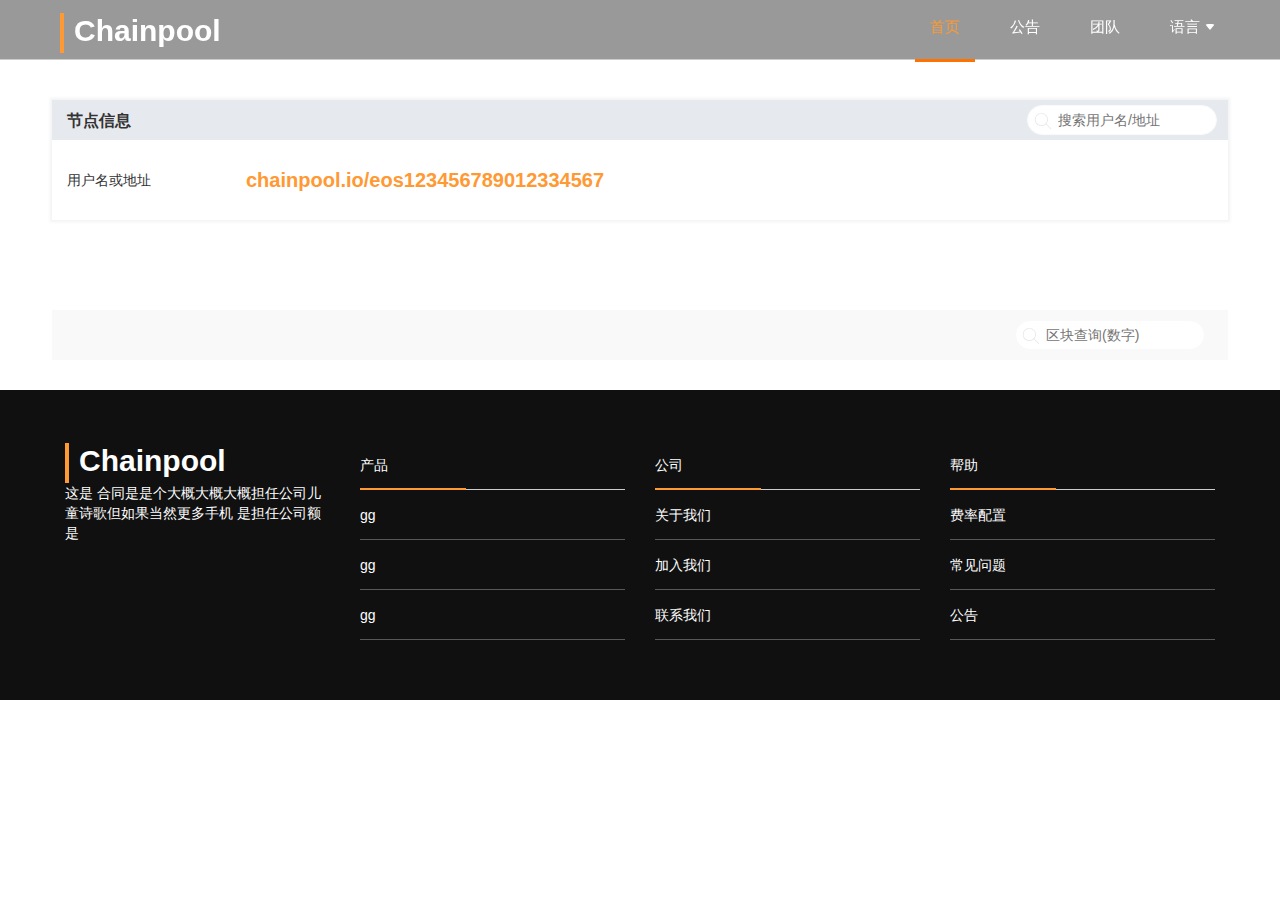
<file: chain.html>
<!DOCTYPE html>
<html lang="en">
<head>
	<meta charset="UTF-8">
	<meta name="viewport" content="width=device-width, initial-scale=1.0">
	<meta http-equiv="X-UA-Compatible" content="ie=edge">
	<title>链池-链</title>
	<link rel="stylesheet" href="css/comment.css?v=1.0.2">
	<link rel="stylesheet" href="css/chain.css?v=1.0.1">
    <!--<link rel="stylesheet" href="css/main.css?v=1.0.0"> -->
	<link rel="stylesheet" href="css/bootstrap.css">
</head>
<body>
<nav>
	<div class="nav-box clearfix">
		<!-- logo -->
		<div class="nav-logo">
			<a href="index.html"><!-- <img src="img/logo.png" alt=""> --><span class="line"></span>Chainpool</a>
		</div>

		<!-- 控制menu -->
		<div class="nav-menu">
			<span></span>
			<span></span>
			<span></span>
		</div>
		<!-- 菜单 -->
		<ul class="nav-list">
			<li><a href="index.html" class="active">首页</a></li>
			<li><a href="notice.html">公告</a></li>
			<li><a href="">团队</a></li>
			<li>
				<a href="" class="">语言<div class="carect"></div></a>
				<ul class="menu">
					<li><a href="">中文</a></li>
					<li><a href="">English</a></li>
					<li><a href="">韩文</a></li>
					<li><a href="">日文</a></li>
				</ul>
			</li>
		</ul>
	</div>
</nav>
<!-- mian -->
<div class="node-box clearfix">
    <div id="node-dec" class="node-dec">
		<div class="search addr-search">
			<img src="./img/search.svg">
			<input type="text" name="search" placeholder="搜索用户名/地址" id="addrkeyword">
		</div>
		<table border="0">
			<tr class="tr-title">
				<th>节点信息</th>
			</tr>
			<tr class="tr-dec">
				<td>用户名或地址</td>
				<td class="user-name">chainpool.io/eos123456789012334567</td>
				<!-- <td>地址</td>
				<td class="user-addr">qweerrtry243435657687892342243</td> -->
			</tr>
	    </table>
    </div>
    <div id="user-dec" class="user-dec  fl clearfix">
		<!-- <table border="0">
			<tr class="tr-title">
				<th>用户相关信息</th>
			</tr>
			<tr class="tr-dec">
				<td>用户数</td>
				<td class="">2343534<span class="fr">人(待定)</span></td>
				<td>投票年化利率</td>
				<td class="">55%</td>
				<td class="">万币收益</td>
				<td class="">
					<p class="fl fz"><span>23435</span>(币数)</p>
					<p class="fl fz" style="text-align: right;"><span>2352345346</span>(RMB)</p>
				</td>
			</tr>
	    </table> -->
    </div>
     <div id="chain" class="chain-dec fl clearfix">
		<!-- <table border="0">
			<tr class="tr-title">
				<th>节点基本信息</th>
			</tr>
			<tr class="tr-dec">
				<td>
					<span>排名</span>
					<span>1</span>
				</td>
				<td>
					<span>得票数</span>
					<span>1</span>
				</td>
				<td>
					<span>昨日出块数</span>
					<span>1</span>
				</td>
				<td>
					<span>昨日完成度</span>
					<span>1</span>
				</td>
				<td>
					<span>分红比例</span>
					<span>1</span>
				</td>
				<td>
					<span>佣金比例</span>
					<span>1</span>
				</td>
			</tr>
	    </table> -->
    </div>
</div>
<div class="pos-row-box">
	<div class="pos-row clearfix" id="pos-box">
	    <!-- <div class="col-md-12" id="pos-box">
			<ul class="clearfix">
			 	<li class="node-title-box">
			 		<img src="http://www.eosforce.io/imgs/newlogotm.png" style="width:50px;height: 50px">
			 		<span class="node-title">eos</span>
			 		<span class="">全链年化通胀率</span>
			 		<span class="node-rank">12</span>
			 	</li>
			 	<li class="node">
			 		<span class="">发行总量</span>
			 		<span class="node-rank">12</span>
			 		<span class="">昨日发行量</span>
			 		<span class="node-rank">12</span>
			 	</li>
			 	<li class="node">
			 		<span class="">总投票量</span>
			 		<span class="node-rank">12</span>
			 		<span class="">币美元单价</span>
			 		<span class="node-rank"></span>
			 	</li>
			 	<li class="node">
			 		<span class="">投票参与率</span>
			 		<span class="node-rank">12</span>
			 		<span class="">昨日发行市值</span>
			 		<span class="node-rank">12</span>
			 	</li>
			
			 </ul>
		</div> -->
	</div>
</div>
<div id="block-box" class="block-box clearfix">
	    <div class="block-search-box">
	    	<div class="search block-search">
				<img src="./img/search.svg">
				<input type="text" name="search" placeholder="区块查询(数字)" id="block-search" oninput="javascript:this.value=this.value.replace(/[^\d]/g,'')">
			</div>
	    </div>
	  
	<!-- <table border="0" id="block-lists">
		<tr class="block-tr" style="position: relative;">
			<th>区块</th>
			<th class="search block-search">
				<img src="./img/search.svg">
				<input type="text" name="search" placeholder="区块查询">
			</th>
		</tr>
		<tr class="tr-title">
			<th>块高度</th>
			<th>时间戳</th>
			<th>块奖励</th>
			<th>手续费</th>
		</tr>
		<tr class="tr-dec">
			<td class="t-1">1</td>
			<td class="t-2">2</td>
			<td class="t-3">3</td>
			<td class="t-4">4</td>
		</tr>
    </table> -->
</div>
<!-- main -->
<footer>
	<div class="footer-row clearfix">
		 <div class="col-md-3">
		 	<a class="footer-logo"><span class="line"></span>Chainpool</a>
		 	<p>这是 合同是是个大概大概大概担任公司儿童诗歌但如果当然更多手机   是担任公司额是</p>
		 </div>
		 <div class="col-md-3">
		 	<div class="title-box"><span>产品</span></div>
		 	<ul class="footer-nav">
		 		<li><a href="">gg</a></li>
		 		<li><a href="">gg</a></li>
		 		<li><a href="">gg</a></li>
		 	</ul>
		 </div>
		 <div class="col-md-3">
		 	<div class="title-box"><span>公司</span></div>
		 	<ul class="footer-nav">
		 		<li><a href="">关于我们</a></li>
		 		<li><a href="">加入我们</a></li>
		 		<li><a href="">联系我们</a></li>
		 	</ul>
		 </div>
		 <div class="col-md-3">
		 	<div class="title-box"><span>帮助</span></div>
		 	<ul class="footer-nav">
		 		<li><a href="">费率配置</a></li>
		 		<li><a href="">常见问题</a></li>
		 		<li><a href="">公告</a></li>
		 	</ul>
		 </div>
	</div>
</footer>
</body>
<script src="http://www.jq22.com/jquery/jquery-1.10.2.js"></script>
<script type="text/javascript" src="js/main.js?v=1.0.4"></script>
<script type="text/javascript" src="js/header.js?v=1.0.6"></script>
</html>
</file>
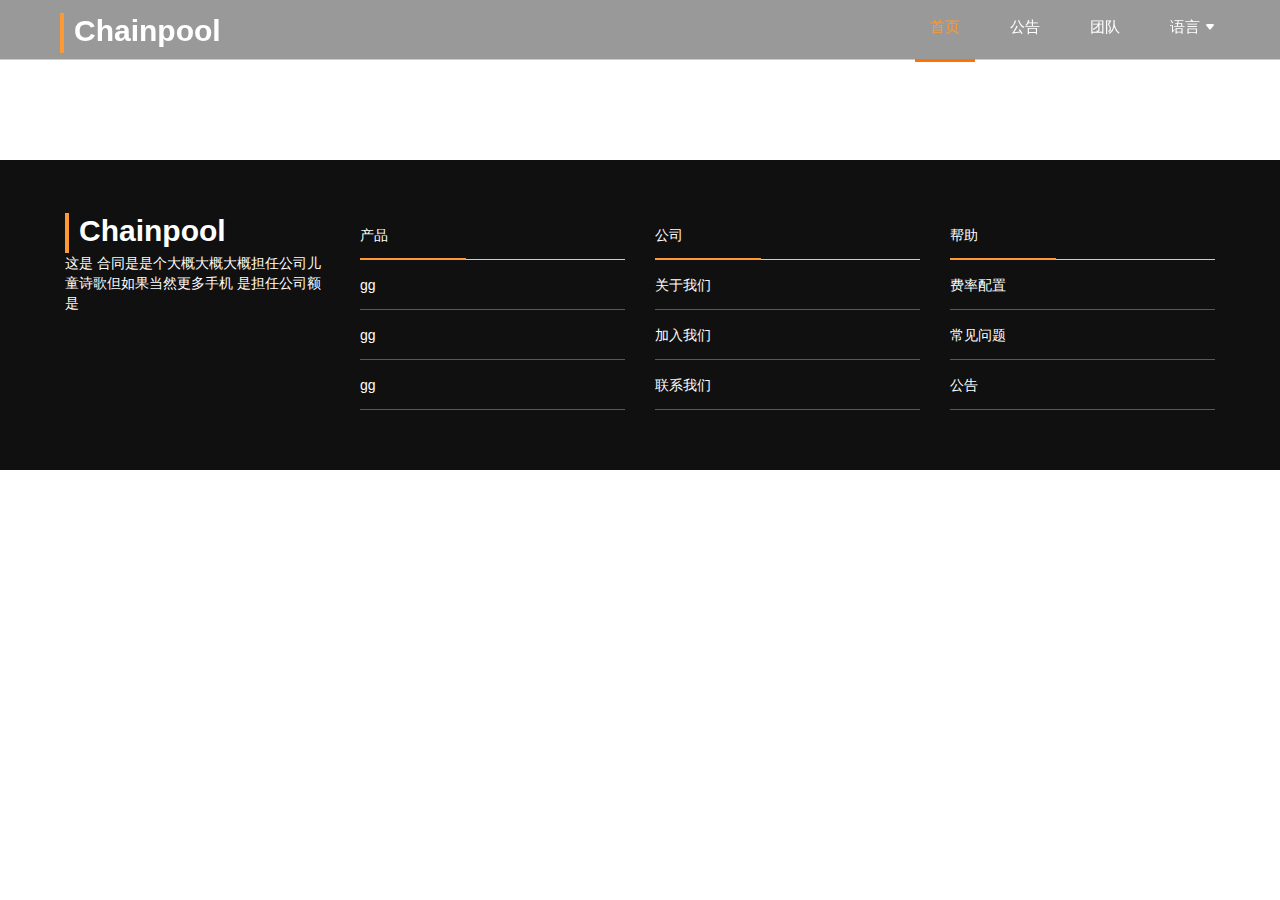
<file: node.html>
<!DOCTYPE html>
<html lang="en">
<head>
	<meta charset="UTF-8">
	<meta name="viewport" content="width=device-width, initial-scale=1.0">
	<meta http-equiv="X-UA-Compatible" content="ie=edge">
	<title>链池-节点</title>
	<link rel="stylesheet" href="css/comment.css?v=1.0.1">
	<link rel="stylesheet" href="css/chain.css?v=1.0.0">
<!-- 	<link rel="stylesheet" href="css/main.css?v=1.0.0"> -->
	<link rel="stylesheet" href="css/bootstrap.css">
</head>
<body>
<nav>
	<div class="nav-box clearfix">
		<!-- logo -->
		<div class="nav-logo">
			<a href="index.html"><!-- <img src="img/logo.png" alt=""> --><span class="line"></span>Chainpool</a>
		</div>

		<!-- 控制menu -->
		<div class="nav-menu">
			<span></span>
			<span></span>
			<span></span>
		</div>
		<!-- 菜单 -->
		<ul class="nav-list">
			<li><a href="index.html" class="active">首页</a></li>
			<li><a href="notice.html">公告</a></li>
			<li><a href="">团队</a></li>
			<li>
				<a href="" class="">语言<div class="carect"></div></a>
				<ul class="menu">
					<li><a href="">中文</a></li>
					<li><a href="">English</a></li>
					<li><a href="">韩文</a></li>
					<li><a href="">日文</a></li>
				</ul>
			</li>
		</ul>
	</div>
</nav>
<!-- mian -->

<div class="node-box clearfix">
	    <div class="chain_addr pos-row" id="chain_addr" style="">
		<!-- 	<ul class="clearfix">
			 	<li class="">
			 		<img src="http://www.eosforce.io/imgs/newlogotm.png" style="width:60px;height: 60px">
			 		<span class="fw">eos</span>
			 	</li>
			 	<li class="">
			 		<label>链用户名</label><span class=""></span>
			 		<label>链地址</label><span class=""></span>
			 	</li>
			</ul> -->
	    </div>
  

    <div id="user-box" class="user-box  clearfix">
		<!-- <table border="0">
			<tr class="tr-title">
				<th>用户信息</th>
			</tr>
			<tr class="tr-dec">
				<td>用户名</td>
				<td class="fw">2343534</td>
				<td>用户地址</td>
				<td class="fw">55%</td>
			</tr>
	    </table>
	    	<table border="0">
			<tr class="tr-title">
				<th>收益信息</th>
			</tr>
			<tr class="tr-dec">
				<td>历史总收益</td>
				<td class="fw">2343534</td>
				<td>未提取收益</td>
				<td class="fw">55%</td>
			</tr>
	    </table>
	    <table border="0">
			<tr class="tr-title">
				<th>动态信息</th>
			</tr>
			<tr class="tr-dec">
				<td>最新总余额</td>
				<td class="fw">2343534</td>
				<td>最新抵押币量</td>
				<td class="fw">55%</td>
			</tr>
	    </table> -->
    </div>
 
</div>

<div id="vote-box" class="vote-box clearfix">
	<!-- <table border="0" id="vote-lists">
		<tr class="block-tr" style="position: relative;">
			<th>投票历史</th>
		</tr>
		<tr class="tr-title">
			<th>时间</th>
			<th>开始抵押</th>
			<th>接触抵押</th>
			<th>节点投票</th>
			<th>提现利息</th>
			<th>币量</th>
		</tr>
		<tr class="tr-dec">
			<td class="t-1">1</td>
			<td class="t-2">2</td>
			<td class="t-3">3</td>
			<td class="t-4">4</td>
			<td class="t-4">5</td>
			<td class="t-4">6</td>
		</tr>
    </table> -->
</div>
<!-- main -->
<footer>
	<div class="footer-row clearfix">
		 <div class="col-md-3">
		 	<a class="footer-logo"><span class="line"></span>Chainpool</a>
		 	<p>这是 合同是是个大概大概大概担任公司儿童诗歌但如果当然更多手机   是担任公司额是</p>
		 </div>
		 <div class="col-md-3">
		 	<div class="title-box"><span>产品</span></div>
		 	<ul class="footer-nav">
		 		<li><a href="">gg</a></li>
		 		<li><a href="">gg</a></li>
		 		<li><a href="">gg</a></li>
		 	</ul>
		 </div>
		 <div class="col-md-3">
		 	<div class="title-box"><span>公司</span></div>
		 	<ul class="footer-nav">
		 		<li><a href="">关于我们</a></li>
		 		<li><a href="">加入我们</a></li>
		 		<li><a href="">联系我们</a></li>
		 	</ul>
		 </div>
		 <div class="col-md-3">
		 	<div class="title-box"><span>帮助</span></div>
		 	<ul class="footer-nav">
		 		<li><a href="">费率配置</a></li>
		 		<li><a href="">常见问题</a></li>
		 		<li><a href="">公告</a></li>
		 	</ul>
		 </div>
	</div>
</footer>
</body>
<script src="http://www.jq22.com/jquery/jquery-1.10.2.js"></script>
<!-- <script type="text/javascript" src="js/main.js?v=1.0.9"></script> -->
<script type="text/javascript" src="js/search.js?v=1.0.0"></script>
<script type="text/javascript" src="js/header.js?v=1.0.6"></script>

</html>
</file>
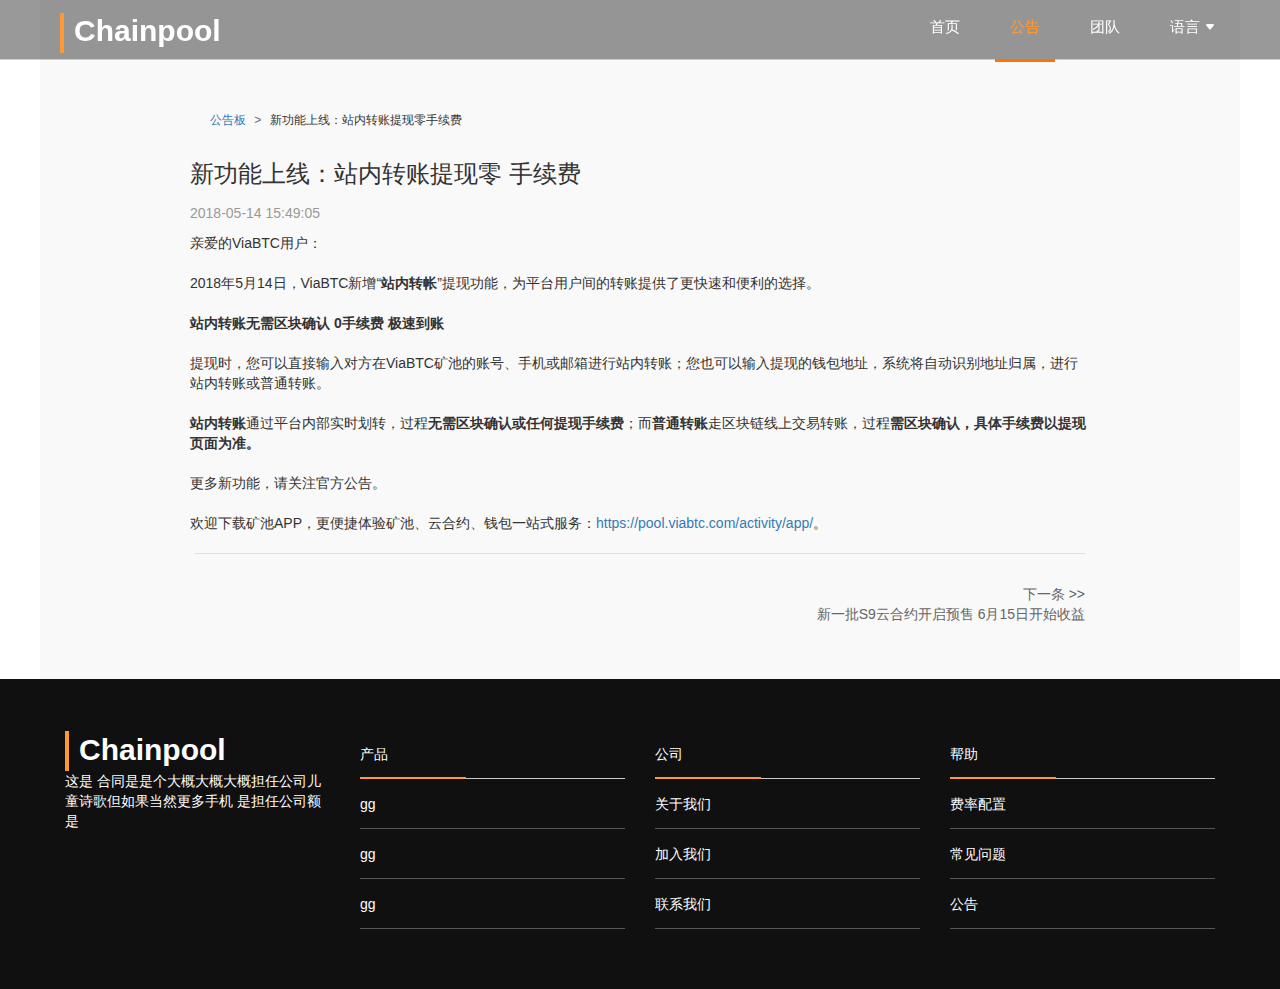
<file: notice_dec.html>
<!DOCTYPE html>
<html lang="en">
<head>
	<meta charset="UTF-8">
	<meta name="viewport" content="width=device-width, initial-scale=1.0">
	<meta http-equiv="X-UA-Compatible" content="ie=edge">
	<title>链池-公告</title>
	<link rel="stylesheet" href="css/comment.css?v=1.0.1">
	<link rel="stylesheet" href="css/notice.css?v=1.0.1">
	<link rel="stylesheet" href="css/bootstrap.css">
</head>
<body>
<nav>
	<div class="nav-box clearfix">
		<!-- logo -->
		<div class="nav-logo">
			<a href="index.html"><!-- <img src="img/logo.png" alt=""> --><span class="line"></span>Chainpool</a>
		</div>

		<!-- 控制menu -->
		<div class="nav-menu">
			<span></span>
			<span></span>
			<span></span>
		</div>

		<!-- 菜单 -->
		<ul class="nav-list">
			<li><a href="index.html" >首页</a></li>
			<li><a href="" class="active">公告</a></li>
			<li><a href="">团队</a></li>
			<li>
				<a href="" class="">语言<div class="carect"></div></a>
				<ul class="menu">
					<li><a href="">中文</a></li>
					<li><a href="">English</a></li>
					<li><a href="">韩文</a></li>
					<li><a href="">日文</a></li>
				</ul>
			</li>
		</ul>
	</div>
</nav>
<!-- mian -->
<!-- 轮播 -->
<!-- notic -->
<div class="f_wrapper">
  <div class="infoMod_bulletin">
    <div class="msgContainer">
      <div class="breadcrumb">
        <span class="breadcrumb-item">
          <a href="/cp/notice.html" class="active">公告板</a>
        </span>
        <span class="breadcrumb-item">
          新功能上线：站内转账提现零手续费
        </span>
      </div>
      <div class="msgHd">
        <h3 class="msgTitle">新功能上线：站内转账提现零 手续费</h3>
        <p class="msgTime">2018-05-14 15:49:05</p>
      </div>
      <div class="msgBd">
        <div>亲爱的ViaBTC用户：</div><div><br></div><div>2018年5月14日，ViaBTC新增“<span style="font-weight: bold;">站内转帐</span>”提现功能，为平台用户间的转账提供了更快速和便利的选择。</div><div><br></div><div><span style="font-weight: bold;">站内转账无需区块确认 0手续费 极速到账</span></div><div><span style="font-weight: bold;"><br></span></div><div><div>提现时，您可以直接输入对方在ViaBTC矿池的账号、手机或邮箱进行站内转账；您也可以输入提现的钱包地址，系统将自动识别地址归属，进行站内转账或普通转账。</div><div><br></div><div><span style="font-weight: bold;">站内转账</span>通过平台内部实时划转，过程<span style="font-weight: bold;">无需区块确认或任何提现手续费</span>；而<span style="font-weight: bold;">普通转账</span>走区块链线上交易转账，过程<span style="font-weight: bold;">需区块确认，具体手续费以提现页面为准。</span></div></div><div><br></div><div>更多新功能，请关注官方公告。</div><div><br></div><div>欢迎下载矿池APP，更便捷体验矿池、云合约、钱包一站式服务：<a href="https://pool.viabtc.com/activity/app/" target="_blank">https://pool.viabtc.com/activity/app/</a>。</div><div><br></div> 
      </div>
      <div class="msgFt">
        <div class="prev">
        </div>
        <div class="next">
          <a class="nextLink" href="">
            <div>下一条 &gt;&gt;</div>
            <span>新一批S9云合约开启预售  6月15日开始收益</span>
          </a>
        </div>
      </div>
    </div>
  </div>
</div>
<!-- main -->
<footer>
	<div class="footer-row clearfix">
		 <div class="col-md-3">
		 	<a class="footer-logo"><span class="line"></span>Chainpool</a>
		 	<p>这是 合同是是个大概大概大概担任公司儿童诗歌但如果当然更多手机   是担任公司额是</p>
		 </div>
		 <div class="col-md-3">
		 	<div class="title-box"><span>产品</span></div>
		 	<ul class="footer-nav">
		 		<li><a href="">gg</a></li>
		 		<li><a href="">gg</a></li>
		 		<li><a href="">gg</a></li>
		 	</ul>
		 </div>
		 <div class="col-md-3">
		 	<div class="title-box"><span>公司</span></div>
		 	<ul class="footer-nav">
		 		<li><a href="">关于我们</a></li>
		 		<li><a href="">加入我们</a></li>
		 		<li><a href="">联系我们</a></li>
		 	</ul>
		 </div>
		 <div class="col-md-3">
		 	<div class="title-box"><span>帮助</span></div>
		 	<ul class="footer-nav">
		 		<li><a href="">费率配置</a></li>
		 		<li><a href="">常见问题</a></li>
		 		<li><a href="">公告</a></li>
		 	</ul>
		 </div>
	</div>
</footer>
</body>
<script src="http://www.jq22.com/jquery/jquery-1.10.2.js"></script>
<script type="text/javascript" src="js/header.js?v=1.0.6"></script>

</html>
</file>
<file: css/comment.css>
@charset "UTF-8";

* {
  margin: 0;
  padding: 0;
  -webkit-font-smoothing: antialiased;
}

.line{
  display: inline-block;
  width: 4px;
  height: 40px;
  vertical-align: bottom;
  margin-right: 10px;
  background: #f93
}
.clearfix::after {
    content: '';
    display: block;
    clear: both;
}
ul{
  list-style: none
}
/*
    导航组件
*/
nav {
  width:100%;
  height: 60px;
  -webkit-box-sizing: border-box;
  box-sizing: border-box;
  /*-webkit-box-shadow: 0 2px 4px #ccc;
  box-shadow: 0 2px 4px #ccc;*/
  border-bottom: 1px solid #ccc;
  padding: 10px 0;
  position:fixed;
  z-index: 10;
  background: rgba(0,0,0,.4);
}
nav .nav-box{
   max-width: 1200px;
    margin: 0  auto;
}
nav li, nav a {
  text-decoration: none;
  list-style: none;
}
nav .nav-logo {
  width: auto;
  height: 100%;
  margin-left: 20px;
  float: left;
}
nav .nav-logo a, nav .nav-logo li, nav .nav-logo ol, nav .nav-logo span, nav .nav-logo p {
  font-size: 30px;
  font-weight: bold;
  list-style: none;
  color: #fff;
  text-decoration: none;
}
nav .nav-logo img {
  max-width: 100%;
  max-height: 100%;
}
nav ::-webkit-scrollbar {
  display: none;
}
nav .nav-list {
  /*nav-list*/
  -webkit-box-sizing: border-box;
  box-sizing: border-box;
  float: right;
/*  margin-right: 20px;*/
  height: 60px;
 
}
.nav-list > li > a {
    color: #fff;
    font-size: 1.2em;
    padding: 1.8em 0.5em;
    position: relative;
    font-family: 'Nova Round', cursive;
}
.nav-list > li > a:hover, .nav-list > li > a:focus,.nav-list li a.active {
    color: #ff7200;
}
.nav-list > li > a:before {
    content: '';
    position: absolute;
    bottom: -18px;
    background: #ff7200;
    height: 3px;
    width: 0;
    left: 0;
  transition:.5s all;
}
.nav-list li  a:hover:before,.nav-list li a.active:before{
  width: 100%;
}

nav .nav-list > li {
  position: relative;
  list-style: none;
  float: left;
  text-align: center;
  height:100%
}

nav .nav-list > li .active {
  color: #f93;
  /*background: #f93;*/
}
nav .nav-list > li a {
  color: #fff;
  display: inline-block;
  line-height: 32px;
  padding: 1px 15px;
  margin: 0 10px;
  font-size: 15px;
  border-radius: 5px;
  text-decoration: none;
}

nav .nav-list > li a:hover {
  color: #f93;
 /* background-color: #f93;*/
}
nav .nav-list > li .menu {
  min-width: 100px;
  background: #fff;
  -webkit-box-shadow: 0 2px 10px #ccc;
  box-shadow: 0 2px 10px #ccc;
  position: absolute;
  border-radius: 5px;
  white-space: nowrap;
  left: 0;
  height: 0;
  top:58px;
   z-index: 10;
  overflow: hidden;
  -webkit-transition: 1s;
  transition: 1s;
}

nav .nav-list > li .menu li a {
  display: -webkit-box;
  display: -ms-flexbox;
  display: flex;
  margin: 0;
  color:#333;
}
nav .nav-list > li .menu li a:hover {
  color:#f93;
}
nav .nav-list > li:hover .menu {
  height: auto;
}
nav .nav-menu {
  display: none;
  z-index: 999;
  background: #fff;
  cursor: pointer;
}

nav .open {
  left: 0% !important;
  overflow: auto;
  box-shadow: 2px 0px 8px #ccc;
}

.container-fluid {
  width: 100%;
  padding-bottom: 10px;
}

.carect {
  position: relative;
  width: 0;
  height: 0;
  margin-left: 5px;
  margin-bottom: 2px;
  border-top: 6px solid;
  border-left: 5px solid transparent;
  border-right: 5px solid transparent;
  border-radius: 10px;
  display: inline-block;
}
@media (max-width: 1200px) {
  nav .nav-list {
    position: fixed;
    height: 100%;
    top: 0;
    padding-top: 10px;
    width: 60%;
    background: #fff;
    left: -60%;
    -webkit-transition: 1s;
    transition: 1s;
     z-index: 10
  }
  nav .nav-list > li {
    width: 100%;
    margin: 0;
    overflow: hidden;
    height: auto;
    margin-bottom: 15px;
  }
  nav .nav-list > li a {
    width: 100%;
    border-radius: 0;
    margin: 0;
    color: #333
  }
  nav .nav-list > li .menu {
    position: relative;
    width: 100%;
    text-align: center;
    border-radius: 0;
    -webkit-box-shadow: 0 -1px 7px #ccc inset;
    box-shadow: 0 -1px 7px #ccc inset;
  }
  nav .nav-menu {
    display: block;
    float: right;
    padding: 8px 5px;
    position: relative;
    border: 1px solid #ccc;
    border-radius: 5px;
    margin-right: 15px;
  }
  nav .nav-menu span {
    height: 2px;
    width: 25px;
    display: block;
    background: #CCC;
    border-radius: 10px;
  }
  nav .nav-menu span + span {
    margin-top: 6px;
  }

}
/*footer*/
footer{
  background: rgba(16,16,16,1);
  color: #fff;
}
.footer-row{
  max-width: 1200px;
  padding:50px 10px;
  margin:0 auto;
}
.footer-logo{
  font-size: 30px;
    font-weight: bold;
    list-style: none;
    color: #fff;
    text-decoration: none;
}
.title-box{
  height: 50px;
  line-height: 50px;
  border-bottom: 1px solid #ccc;
  position: relative;
}
.title-box:after{
  content: "";
  display: inline-block;
  position: absolute;
  width: 40%;
  height: 2px;
  bottom: -1px;
  left:0;
  background: #f93
}
.footer-nav li{
    height: 50px;
    line-height: 50px;
    border-bottom: 1px solid rgba(255,255,255,.3)
}
.footer-nav li a{
     color: #fff;
}
</file>
<file: css/chain.css>
.node-box{
	position: relative;
	max-width: 1200px;
	margin:0 auto;
}
table,tbody,th,tr,.tr-title{
	display: inline-block;
	width: 100%;
}
tbody{
    box-shadow: 0 0 3px 2px rgba(0,0,0,.05);
}
.fl{
	float: left;
	width: 50%;
	padding: 0 1%;
}
.fr{
	float: right;
	color: #333;
	font-size: 14px;
	font-weight: normal;
}
.fz{
	color: #333;
	font-size: 14px;
	font-weight: normal;
}
.fw{
	 color: #f93;
    font-weight: bold;
    font-size: 18px;
     word-wrap:break-word; 
     word-break:normal; 
}
#pos-box .fz{
	font-weight: bold;
	font-size: 18px
}
/*.node-dec table{
	padding-top:100px;
}*/
.node-dec{
	padding:100px 1% 0;
}
.tr-title{
  width: 100%;
  background: #E6E9ED;
  height: 40px;
  line-height: 40px;
  color: #333;
  font-size: 16px;
  font-weight: bold;
  padding:0 15px;
}
.tr-dec{
/*    padding-left: 15px;
    padding-right: 15px;*/
    padding:15px;
}
.node-dec .tr-dec{
   height: 80px;
   line-height: 50px;
}
.node-dec .tr-dec td:nth-child(1),
.node-dec .tr-dec td:nth-child(3){
	width: 10%;
}
.node-dec .tr-dec td:nth-child(2),
.node-dec .tr-dec td:nth-child(4){
	width: 40%;
}
#user-dec,#chain,#block-box,#vote-box{
	margin-top:30px;
	margin-bottom: 30px
}
.user-name,.user-addr{
	font-size: 20px;
	font-weight: 600;
	color: #f93
}
.user-dec td,
.chain-dec td,
.user-box td{
	display: block;
	padding-top:10px;
}

.user-dec td span.fr,
.chain-dec td span.fr,
.user-box td span.fr{
	float: right;
	font-weight: normal;
	color: #333;
	font-size: 14px
}
#user-dec td:nth-child(even),#chain td span:nth-child(even){
	height: 60px;
	line-height: 50px;
	color: #f93;
	font-weight: bold;
	font-size: 18px;
	padding-bottom: 10px;
	border-bottom: 1px solid #f9f9f9;
}
#use-box td:nth-child(even){
	height: 60px;
	line-height: 50px;
	color: #f93;
	font-weight: bold;
	font-size: 18px;
	padding-bottom: 10px;
	border-bottom: 1px solid #f9f9f9;
}
.user-dec td:last-child,.chain-dec td:last-child,.user-box td:last-child{
  border-bottom: none !important
}
.user-box table{
	float: left;
	width: 33.33%;
	padding:0 1%;
}
p.fz span{
	color: #f93;
    font-weight: bold;
    font-size: 18px;
    margin-right: 20px
}
#chain td,#chain_dec td{
	display: inline-block;
	width: 50%;
	float: left;
}
#chain td:nth-child(5),#chain td:nth-child(6),
#chain_dec td:nth-child(5),#chain_dec td:nth-child(6){
	margin-bottom: 10px;
}
#chain td:nth-child(5) span,#chain td:nth-child(6) span,
#chain_dec td:nth-child(5) span,#chain_dec td:nth-child(6) span{
	border-bottom: none !important
}
#chain td span:nth-child(1),
#chain_dec td span:nth-child(1){
	display: block;
	height: 30px;
}
#chain td span:nth-child(2),
#chain_dec td span:nth-child(2){
	display: block;
	height: 50px;
	line-height: 50px;

}
#chain_dec{
	margin-bottom: 30px;
	padding:100px 1% 0;
}
.pos-row-box,.block-box,.vote-box{
    max-width: 1200px;
    margin:0 auto;
}

.pos-row ul,.chain_addr ul {
    box-shadow: 0 0 3px 2px rgba(0,0,0,.05);
}
.pos-row ul li.node-title-box{
	width: 25%
}
.pos-row ul li {
    float: left;
    width: 25%;
    display: table-cell;
    vertical-align: middle;
    text-align: center;
    height:240px;
    line-height: 60px;
}
.chain_addr ul li{
	float: left;
    display: table-cell;
    vertical-align: middle;
    text-align: center;
    height:120px;
    line-height: 60px;
}
.chain_addr ul li:nth-child(1){
	width: 30%;
}
.chain_addr ul li:nth-child(2){
	width: 70%;
	text-align: left;
}
.pos-row ul li span {
    display: block;
}
#block-lists,#vote-lists{
	padding: 0 1%;
}
#block-lists th{
	float: left;
	width: 25%;
}
#vote-lists th{
	width: 14%;
	float: left;
}
#vote-lists th:first-child{
	float: left;
	width: 30%;
}
#vote-lists .tr-dec td{
	width: 14%;
	float: left;
}
#vote-lists .tr-dec td:first-child{
	width: 30%;
	float: left;
}
.block-tr{
    height: 50px;
    line-height: 50px;
    padding-left: 15px
}
#block-lists .tr-dec,#vote-lists .tr-dec{
	height: 40px;
	line-height: 40px;
	width: 100%;
	padding:0 15px;
}
#block-lists .tr-dec td{
	width: 25%;
	float: left;
}

 .search{
	position: absolute;
	right: 0
}
 .search input{
	border:1px solid #f9f9f9;
	height: 30px;
	border-radius: 15px;
	padding-left: 30px;
	width: 80%
}
 .search img{
    z-index: 10;
    position: relative;
    left:30px;
    width: 20px
}
/*.search.addr-search{
	position: relative;
}*/
.search.addr-search input{
    border: 1px solid #f9f9f9;
    height: 30px;
    border-radius: 15px;
    padding-left: 30px;
    width: 80%;
    margin-top: 5px;
}
.chain_addr{
	padding:100px 1% 0;
}
.block-search-box{
	position: relative;
    height: 50px;
    line-height: 50px;
    margin: 0 1%;
    background: #f9f9f9;
}
</file>
<file: css/main.css>
@charset "UTF-8";

/*# sourceMappingURL=zd-1.0.css.map */
/*轮播*/
.container-box {
  width:100%;
  height:400px;
  padding:0;
  position:relative;
}
.container-box ul li {
  list-style:none;
  display:none;
}
.container-box ul:first-child {
  width:100%;
  height:100%;
}
.container-box ul:first-child li {
  width:100%;
  height:100%;
  float:left;
  position:absolute;
}
.container-box ul li img {
  width:100%;
  height:100%;
}
.container-box .current {
  display:block;
}
#circle {
  position:absolute;
  left:50%;
  margin-left:-47px;
  bottom:1px;
}
#circle li {
  width:12px;
  height:12px;
  background-color:gray;
  border-radius:50%;
  margin:0px 4px;
  display:inline-block;
  cursor:pointer;
}
#circle .current1 {
  background-color:coral;
}

/*pos*/
.pos,.server,.notice,.skills,.team{
  padding:6em 0;
}
.title {
    margin-bottom: 5em;
}
.title h3{
    font-size: 3.5em;
    text-align: center;
    color: #fe7200;
    font-weight: 200;
    position: relative;
    margin-bottom: 1em;
    padding-bottom: 0.3em;
    border-bottom: 1px solid #E4E4E4;
    width: 20%;
    margin: 0 auto;
}
.title h3:before {
    content: '';
    width: 70px;
    height: 3px;
    background: #fe7200;
    position: absolute;
    bottom: -2px;
    left: 35%;
    display: block;
}
.title p {
    font-size: 1em;
    color: #999;
    line-height: 1.8em;
    text-align: center;
    margin-top: 1.5em;
}
.pos-grids {
    text-align: center;
}
.pos-grids h4 {
    font-size: 1.5em;
    margin: 1em 0 .5em;
    color: #000;
    line-height: 1.5em;
  position:relative;
}
p {
    font-size: 1em;
    color: #999;
    line-height: 1.8em;
}
.pos-grids h6 {
    padding: 1px;
    background: #FE7200;
    width: 33%;
    margin: 2em auto 0;
  -webkit-transition:.5s all;
  -moz-transition:.5s all;
  transition:.5s all;
}
.pos-grids:hover h6 {
    width: 55%;
}
/*-- Effect 1--*/
.pos-grids span {
    font-size: 1.8em;
    color: #999;
    display: inline-block;
    border-radius: 50%;
    text-decoration: none;
    z-index: 1;
    padding: 1em;
}
.pos-grids span:after {
  pointer-events: none;
  position: absolute;
  width: 100%;
  height: 100%;
  -webkit-border-radius: 50%;
  -moz-border-radius: 50%;
  border-radius: 50%;
  content: '';
  -webkit-box-sizing: content-box;
  -moz-box-sizing: content-box;
  box-sizing: content-box;
}
.effect-1 {
  background: #E2DFDF;
  -webkit-transition: background 0.5s, color 0.2s;
  -moz-transition: background 0.5s, color 0.2s;
  transition: background 0.5s, color 0.2s;
}
.effect-1:after {
  top: -7px;
  left: -7px;
  padding: 7px;
  box-shadow: 0 0 0 2px #FF7200;
  -webkit-transition: -webkit-transform 0.5s, opacity 0.2s;
  -webkit-transform: scale(0.8);
  -moz-transition: -moz-transform 0.5s, opacity 0.2s;
  -moz-transform: scale(0.8);
  -ms-transform: scale(0.8);
  transition: transform 0.5s, opacity 0.2s;
  transform: scale(0.8);
  opacity: 0;
}
.pos-grids:hover span{
  background:#FF7200;
  color: #fff !important;
}
.pos-grids:hover span:after {
  -webkit-transform: scale(1);
  -moz-transform: scale(1);
  -ms-transform: scale(1);
  transform: scale(1);
  opacity: 1;
}

.pos-row ul{
  box-shadow: 0 0 3px 2px rgba(0,0,0,.05);
  border-radius: 10px
}

.pos-row ul li{
  float: left;
  width: 11.11%;
  display: table-cell;
  vertical-align: middle;
  text-align: center;
  height: 120px;
  line-height: 60px
}

.pos-row ul li img{
  width: 50px;
  height: 50px;
}

.pos-row ul li span{
   display: block;
}

#server .server-list{
    display: table-cell;
    vertical-align: middle;
    text-align: center;
}

#notice .notice-box  li{
   border-bottom: 1px solid #f9f9f9;
   margin-bottom: 20px;
}

/*--team--*/
img.img-responsive {
    width: 100%;
}
.team-grids {
    overflow: hidden;
}
.captn {
    background: #FE7200;
    padding: 2em;
}
.captn h4 {
    font-size: 2em;
    color: #fff;
}
.captn p {
    margin: 0.3em 0 .8em;
    color: #E6D1D1;
}
.captn {
  background: #ff7200;
  padding: 2em;
  position: absolute;
  left: 10%;
  bottom: -70%;
  -webkit-transition:.5s all;
  transition:.5s all;
  -moz-transition:.5s all;
}
.team-grids:hover .captn{
  bottom: 24%;
}
/*--social-icons--*/
.social-icons ul{
  display:inline-block;
  padding: 0;
}
.social-icons ul li {
    position: inherit;
    display: inline-block;
    width: inherit;
}
.social-icons ul li:nth-child(2) {
    margin: 0 .5em;
}
.social-icons ul li:nth-child(3) {
    margin-right: 0.5em;
}
.social-icons ul li a {
    background: url(../images/social-icons.png) no-repeat 0px 0px;
    display: block;
    height: 35px;
    width: 35px;
    border: 1px solid #fff;
    -webkit-transition: .5s all;
    transition: .5s all;
    -moz-transition: .5s all;
}
.social-icons ul li a:hover {
    background-color: #000;
}
.social-icons ul li a.fb{
  background-position:0px -41px;
}
.social-icons ul li a.gp {
    background-position: 1px -81px;
}
.social-icons ul li a.drb {
    background-position: 0px -121px;
}
.team-grids{
   position: relative;
}
/*--//team--*/
img.img-responsive {
    width: 100%;
}

.img-responsive {
    display: block;
    max-width: 100%;
    height: auto;
}
img {
    vertical-align: middle;
}

@media(max-width:1024px){
#server .server-list{
  display: inherit;
  width: 50%;
 float: left;
}
.title h3 {
    width: 23%;
    font-size: 3.2em;
}
.title h3:before {
    left: 32%;
}
.title {
    margin-bottom: 3em;
}

}
@media(max-width:991px){
.title h3 {
    width: 27%;
    font-size: 3em;
}
.title h3:before {
    left: 30%;
}
.pos-grids {
    float: left;
    width: 50%;
}
.pos-grids:nth-child(3),.pos-grids:nth-child(4){
    margin-top: 2em;
}
.pos-grids span {
    font-size: 1.4em;
}
.pos-grids h4 {
    font-size: 1.2em;
}
.pos-grids h6 {
    margin: 1em auto 0;
}
.captn h4 {
    font-size: 1.5em;
}
.team-grids {
    width: 49%;
    float: left;
    margin: 1em auto;
    padding: 0 2em;
}
.team-grids:hover .captn {
    bottom: 27%;
}
.captn {
    left: 23%;
}
}
@media(max-width:900px){

.pos, .team, .contact, .skills {
    padding: 3em 0;
}

}
@media(max-width:800px){

}
@media(max-width:768px){
.title h3 {
    width: 24%;
    font-size: 2.8em;
}
.title h3:before {
    left: 30%;
}
}
@media(max-width:767px){

}
@media(max-width:736px){
.title h3 {
    width: 25%;
}
}
@media (max-width:667px){
.title h3 {
    width: 28%;
}
}
@media(max-width:640px){
.title h3 {
    width: 27%;
    font-size: 2.6em;
}
.title h3:before {
    left: 27%;
}

.title {
    margin-bottom: 2em;
}
}
@media(max-width:600px){
.title h3 {
    width: 29%;
}
}
@media (max-width: 568px){
.title h3 {
    width: 31%;
}
}
@media(max-width:480px){
.team-grids {
    width: 50%;
    margin: 0.5em auto;
    padding: 0 0.5em;
}
.social-icons ul li:nth-child(2),.social-icons ul li:nth-child(3){
    margin: 0;
}
.captn {
    left: 9%;
}
.team-grids:hover .captn {
    bottom: 20%;
}
.title h3 {
    width: 37%;
}
.title h3:before {
    left: 28%;
}
.title p {
    margin-top: 1em;
}

}
@media(max-width:414px){
.team-grids {
    width: 70%;
    float: none;
}
.captn {
    left: 14%;
}
.team-grids:hover .captn {
    bottom: 25%;
}
.title h3 {
    width: 45%;
    font-size: 2.3em;
}
.title p {
    margin-top: 0.8em;
    font-size: 0.9em;
}
.pos-grids {
    float: none;
    width: 100%;
}
.pos-grids:nth-child(2){
    margin-top: 2em;
}

.pos-grids:nth-child(3), .pos-grids:nth-child(4) {
    margin-top: 1.5em;
}
}
@media(max-width:384px){ 

}
@media(max-width:375px){ 
  .team-grids {
    width: 80%;
}
}
@media(max-width:320px){
  .team-grids {
    width: 90%;
    padding: 0;
 }
.about, .team, .contact, .skills {
    padding: 1.5em 0;
}
.title h3 {
    width: 46%;
    font-size: 2em;
}
.title h3:before {
    left: 30%;
    width: 50px;
}
.pos-grids h4 {
    margin: 1em 0 0.2em;
}
.title {
    margin-bottom: 1em;
}

.pos-grids:nth-child(2),.pos-grids:nth-child(3), .pos-grids:nth-child(4) {
    margin-top: 1.5em;
}

}
</file>
<file: css/notice.css>
#list_content_all {
	max-width: 1200px;
	margin:0 auto;
	padding:6em 0;
}
#list_content_all a{
	color:#333;
}
.daynews article {
    padding: 0px 8px 5px 10px;
    margin: 0 0 0 15px;
    border-left: solid 2px #F4F4F4;
}
.daynews article h3 {
    font-size: 14px;
    line-height: 1em;
    padding: 0 5px 0 0;
    margin: 0;
    font-weight: 400;
    color: #9A9A9A;
    position: relative;
}
.daynews article h3 em {
    display: block;
    position: absolute;
    line-height: 0;
    width: 16px;
    height: 16px;
    -webkit-border-radius: 50%;
    -moz-border-radius: 50%;
    -o-border-radius: 50%;
    border-radius: 50%;
    background: #f93;
    left: -19px;
    border: solid 2px #FFF;
}
.daynews article section {
    font-size: 16px;
    line-height: 1.5em;
    color: black;
    padding: 25px 5px;
}
section p.text_show {
    overflow: hidden;
    -webkit-box-orient: vertical;
    display: -webkit-box;
    -webkit-line-clamp: 6;
    margin: 5px 5px 5px 0;
}
section p.text_show .text_show_title {
    font-weight: bold;
    margin-left: -6px;
}
/*公告详情*/
.f_wrapper {
    position: relative;
    margin: 0 auto;
    max-width: 1200px;

}
.infoMod_bulletin {
    background-color: #f9f9f9;
    padding: 100px 150px 0;
}
.msgContainer {
/*    background-color: #fff;*/
}
.msgContainer .breadcrumb {
    font-size: 12px;
    color: #333;
    background: none;
    padding: 12px 20px;
    border-radius: 0.25rem;
    list-style: none;
    overflow: hidden;
}
.msgContainer .breadcrumb {
    font-size: 12px;
    color: #333;
    background: none;
    padding: 12px 20px;
    border-radius: 0.25rem;
    list-style: none;
    overflow: hidden;
}
.page_bulletin .msgContainer .msgHd {
    padding: 30px 0;
    margin: 0 25px;
    text-align: center;
}
.page_bulletin .msgContainer .msgHd .msgTitle {
    font-size: 24px;
    color: #666;
}
.msgContainer .msgHd .msgTime {
    font-size: 14px;
    color: #999;
    margin-top: 15px;
}
.page_bulletin .msgContainer .msgBd {
    padding: 0 70px 45px;
    line-height: 1.6em;
    max-width: 700px;
    margin: 0 auto;
}
.msgContainer .msgFt {
    max-width: 890px;
    padding: 30px 0 55px;
    margin: 0 auto;
    display: flex;
    -webkit-box-pack: justify;
    justify-content: space-between;
    border-top: 1px solid #ddd;
}
.msgContainer .msgFt .nextLink {
    display: inline-block;
    text-align: right;
    color: #666;
}
.msgContainer .breadcrumb .breadcrumb-item+.breadcrumb-item:before {
    content: ">";
    display: inline-block;
    padding-right: 0.5rem;
    padding-left: 0.5rem;
    color: #636c72;
}
@media(max-width:1200px){
  .infoMod_bulletin{
  	padding:100px 15px;
  }
}
</file>
